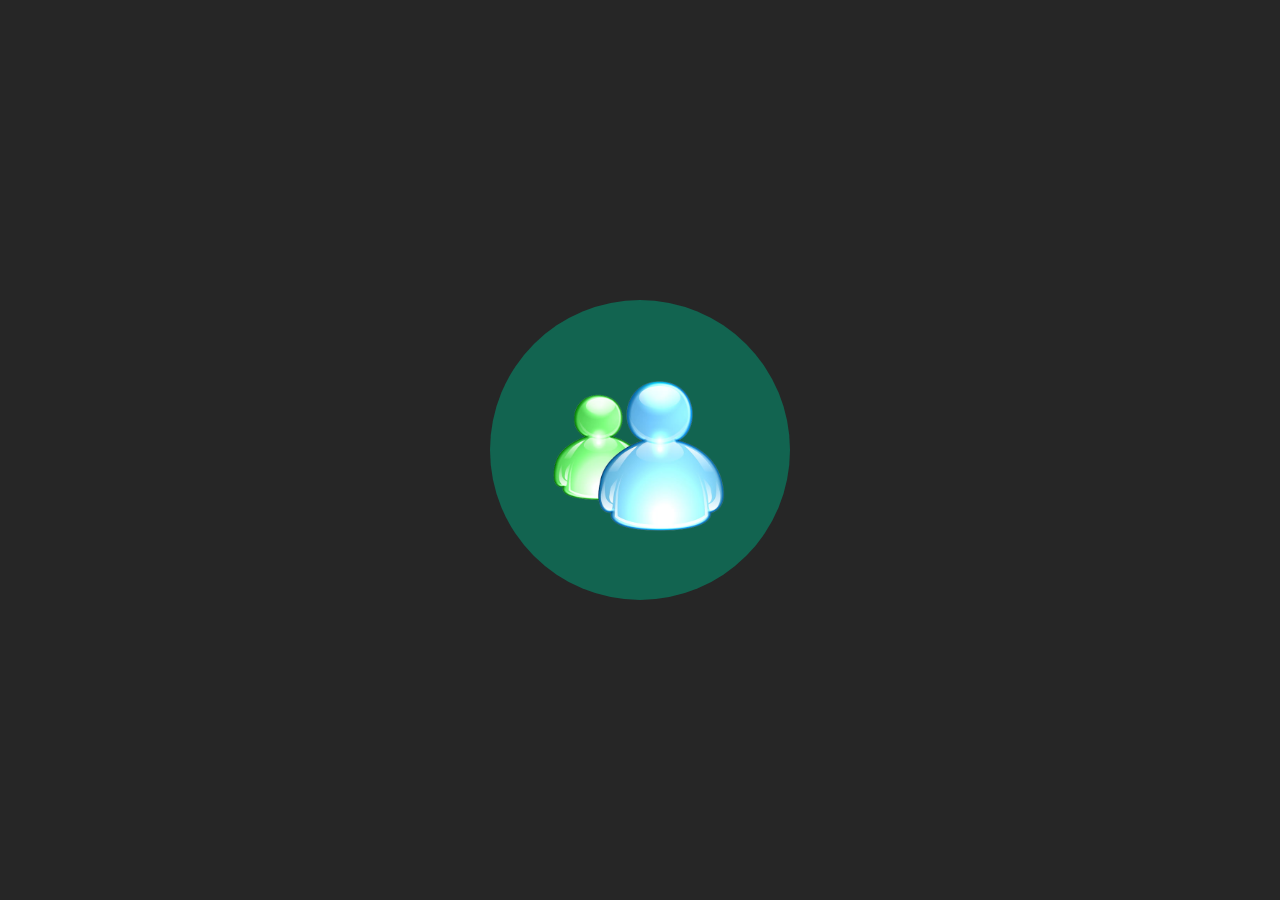
<file: Dia 3/Botão Animado/index.html>
<!DOCTYPE html>
<html lang="pt-br">
<head>
    <meta charset="UTF-8">
    <meta http-equiv="X-UA-Compatible" content="IE=edge">
    <meta name="viewport" content="width=device-width, initial-scale=1.0">
    <title>Botao Animado</title>
    <link rel="stylesheet" href="style.css">
    <link rel="shortcut icon" href="img/favcon.png" type="image/x-icon">
</head>
<body>
    <div class="pulsar">
        <img src="img/imagem pulsar.png" alt="Msn">
    </div>
</body>
</html>
</file>
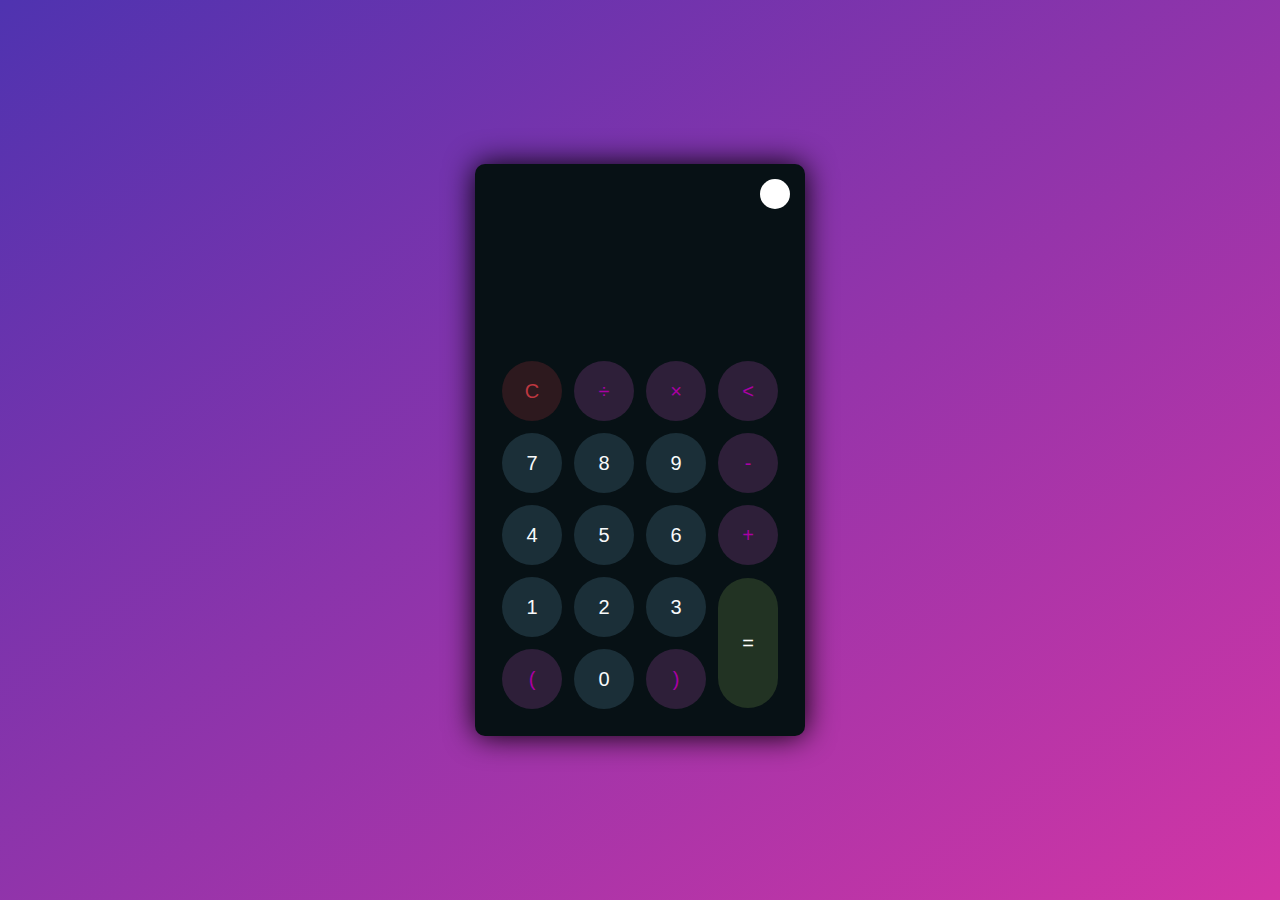
<file: Dia 4/Calculadora/index.html>
<!DOCTYPE html>
<html lang="pt-br">
<head>
    <meta charset="UTF-8">
    <meta http-equiv="X-UA-Compatible" content="IE=edge">
    <meta name="viewport" content="width=device-width, initial-scale=1.0">
    <link rel="stylesheet" href="style.css">
    <title>calculator</title>
</head>
<body>
    <div class="container">
        <div class="calculator dark">
            <div class="theme-toggler active">
                <i class="toggler-icon"></i>
            </div>
            <div class="display-screen">
                <div id="display"></div>
            </div>
            <div class="buttons">
                <table>
                    <tr>
                        <td><button class="btn-operator" id="clear">C</button></td>
                        <td><button class="btn-operator" id="/">&divide;</button></td>
                        <td><button class="btn-operator" id="*">&times;</button></td>
                        <td><button class="btn-operator" id="backspace"><</button></td>
                    </tr>
                    <tr>
                        <td><button class="btn-number" id="7">7</button></td>
                        <td><button class="btn-number" id="8">8</button></td>
                        <td><button class="btn-number" id="9">9</button></td>
                        <td><button class="btn-operator" id="-">-</button></td>
                    </tr>
                    <tr>
                        <td><button class="btn-number" id="4">4</button></td>
                        <td><button class="btn-number" id="5">5</button></td>
                        <td><button class="btn-number" id="6">6</button></td>
                        <td><button class="btn-operator" id="+">+</button></td>
                    </tr>
                    <tr>
                        <td><button class="btn-number" id="1">1</button></td>
                        <td><button class="btn-number" id="2">2</button></td>
                        <td><button class="btn-number" id="3">3</button></td>
                        <td rowspan="2"><button class="btn-equal" id="equal">=</button></td>
                    </tr>
                    <tr>
                        <td><button class="btn-operator" id="(">(</button></td>
                        <td><button class="btn-number" id="0">0</button></td>
                        <td><button class="btn-operator" id=")">)</button></td>
                    </tr>
                </table>
            </div>
        </div>
    </div>
    <script src="script.js"></script>
</body>
</html>
</file>
<file: Dia 3/Botão Animado/style.css>
*{
margin: 0;
padding: 0;
box-sizing: border-box;
background: #262626;
}
body{
    display: flex;
    justify-content: center;
    align-items: center;
    min-height: 100vh;
}
.pulsar img{
    width: 180px;
    height: 180px;
    background: transparent;
}
.pulsar{
    position: relative;
    width: 300px;
    height: 300px;
    background: #126450;
    display: flex;
    justify-content: center;
    align-items: center;
    border-radius: 50%;
}
.pulsar::before, .pulsar::after{
    content: '';
    display: block;
    position: absolute;
    left: -60px;
    right: -60px;
    top: -60px;
    bottom: -60px;
    border-radius: 50%;
    border: 2px solid #126450;
    animation: animar 1.5s linear infinite;
    opacity: 0;
}
.pulsar::after{
    animation-delay: .5s;
}

@keyframes animar {
    0%{
        transform: scale(0.5);
        opacity: 0;
    }
    50%{
        opacity: 1;
    }
    100%{
        transform: scale(1.2);
        opacity: 0;
    }
}
</file>
<file: Dia 4/Calculadora/style.css>
* {
    padding: 0;
    margin: 0;
    box-sizing: border-box;
    outline: 0;
    transition: all 0.5s ease;
}

body {
    font-family: sans-serif;
}

a {
    text-decoration: none;
    color: #fff;
}

body {
    background-image: linear-gradient( to bottom right, rgba(79,51,176,1.0),rgba(210,53,165));
}

.container {
    height: 100vh;
    width: 100vw;
    display: grid;
    place-items: center;
}

.calculator {
    position: relative;
    height: auto;
    width: auto;
    padding: 20px;
    border-radius: 10px;
    box-shadow: 0 0 30px #000;
}

.theme-toggler {
    position: absolute;
    top: 30px;
    right: 30px;
    color: #fff;
    cursor: pointer;
    z-index: 1;
}

.theme-toggler.active {
    color: #333;
}

.theme-toggler.active::before {
    background-color: #fff;
}

.theme-toggler::before {
    content: '';
    height: 30px;
    width: 30px;
    position: absolute;
    top: 50%;
    transform: translate(-50%, -50%);
    border-radius: 50%;
    background-color: #333;
    z-index: -1;
}

#display {
    margin: 0 10px;
    height: 150px;
    width: auto;
    max-width: 270px;
    display: flex;
    align-items: flex-end;
    justify-content: flex-end;
    font-size: 30px;
    margin-bottom: 20px;
    overflow-x: scroll;
  }

#display::-webkit-scrollbar {
    display: block;
    height: 3px;
}

button {
    height: 60px;
    width: 60px;
    border: 0;
    border-radius: 30px;
    margin: 5px;
    font-size: 20px;
    cursor: pointer;
    transition: all 200ms ease;
}

button:hover {
    transform: scale(1.1);
}

button#equal {
    height: 130px;
}

/* light theme */

.calculator {
    background-color: #fff;
}

.calculator #display {
    color: #0a1e23;
}

.calculator button#clear {
    background-color: #ffd5d8;
    color: #fc4552;
}

.calculator button.btn-number {
    background-color: #c3eaff;
    color: #000000;
}

.calculator button.btn-operator {
    background-color: #ffd0fb;
    color: #f967f3;
  }
  
  .calculator button.btn-equal {
    background-color: #adf9e7;
    color: #000;
  }

  /* dark theme */

  .calculator.dark {
    background-color: #071115;
  }

  .calculator.dark #display {
    color: #f8fafb;
  }

  .calculator.dark button#clear {
    background-color: #2d191e;
    color: #bd3740;
  }

  .calculator.dark button.btn-number {
    background-color: #1b2f38;
    color: #f8fafb;
  }

  .calculator.dark button.btn-operator {
    background-color: #2e1f39;
    color: #aa00a4;
  }
  
  .calculator.dark button.btn-equal {
    background-color: #223323;
    color: #ffffff;
  }
</file>
